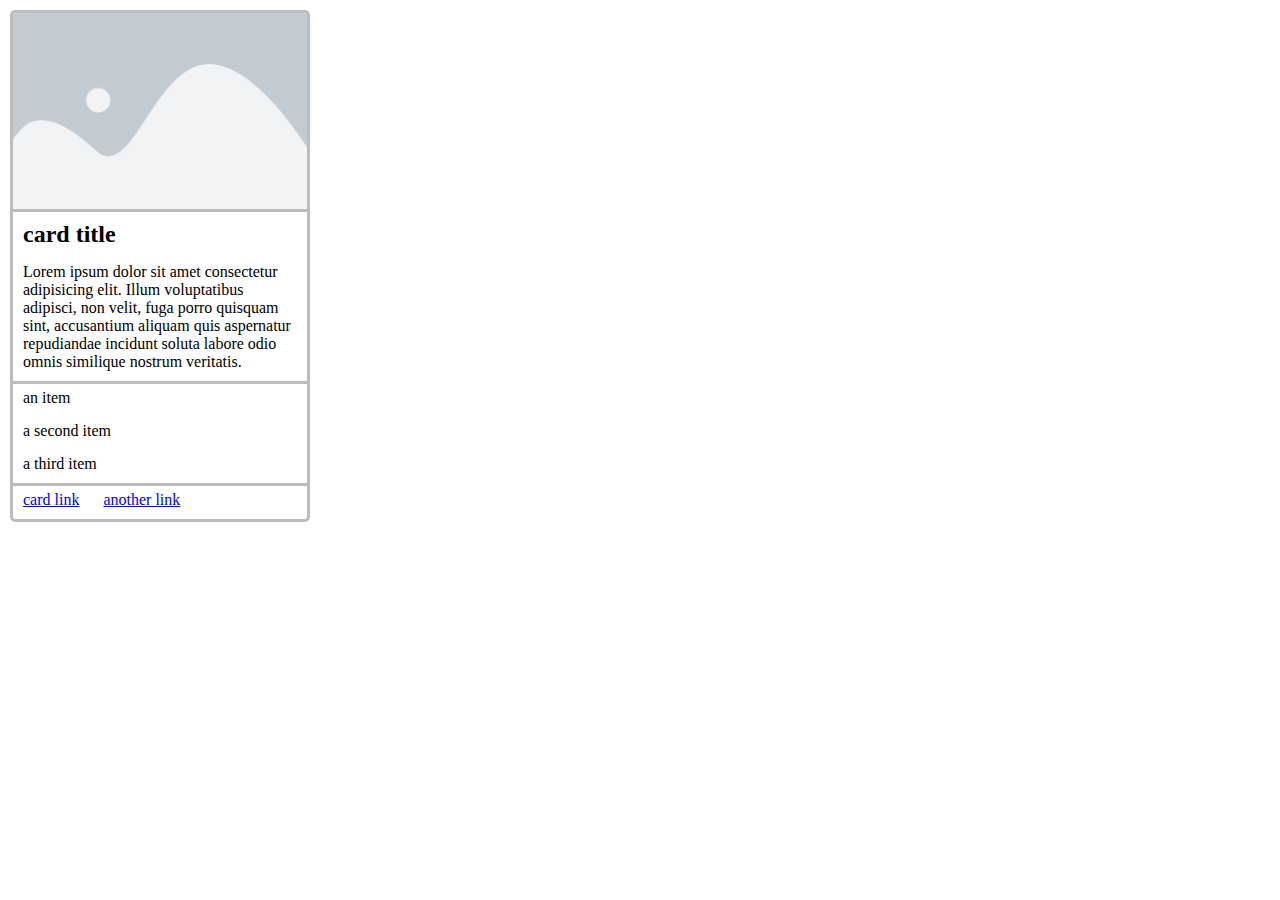
<file: 04-esercizio-5/index.html>
<!DOCTYPE html>
<html lang="en">

<head>
    <meta charset="UTF-8" />
    <meta http-equiv="X-UA-Compatible" content="IE=edge" />
    <meta name="viewport" content="width=device-width, initial-scale=1.0, maximum-scale=1.0, user-scalable=no" />
    <title>Document</title>
    <style>
        * {
            padding: 0;
            margin: 0;
        }
        img {
            max-width: 100%;
        }
        
        .flex {
            display: flex;
            flex-flow: column nowrap;
            width: 300px;
            margin: 10px;
            border: 3px solid rgb(189, 189, 189);
            border-radius: 5px;
            box-sizing: border-box;
        }

        /* tutti i flex item */
        .flex > * {
            flex: 1 1 auto;
            box-sizing: border-box;
        }

        /* lo so che tutti sti selettori sono una boiata ma volevo provarli e vedere se funzionavano come pensavo */
        /* tutti i flex item tranne il primo e il secondo, */
        .flex > div:not(.flex > div:nth-child(2)):not(.flex > div:first-child){
            border-top: 3px  solid rgb(189, 189, 189);
        }
        
        .flex > div:first-child > img {
            border-bottom: 3px solid rgb(189, 189, 189);
        }

        /* i 2 p che contengono i 2 link */
        .flex > div:last-child p {
            display: inline-block;
        }

        /* tutte le righe di testo dei flex item tranne il primo */
        .flex > div:not(.flex > div:first-child) > * {
            padding: 5px 10px 10px;

            
        }
    </style>
    </head>
    
    <body>
        <div class="flex">
            <div>
                <img src="images/immagine-placeholder.png" width="300" alt="placeholder">
            </div>
            <div>
                <h2>card title</h2>
                <p>Lorem ipsum dolor sit amet consectetur adipisicing elit. Illum voluptatibus adipisci, non velit, fuga
                    porro quisquam sint, accusantium aliquam quis aspernatur repudiandae incidunt soluta labore odio omnis
                    similique nostrum veritatis.</p>
            </div>
            <div>
                <p>an item</p>
                <p>a second item</p>
                <p>a third item</p>
            </div>
            <div>
                <p><a href="#">card link</a></p>
                <p><a href="#">another link</a></p>
            </div>
        </div>
    </body>
    
    </html>
</file>
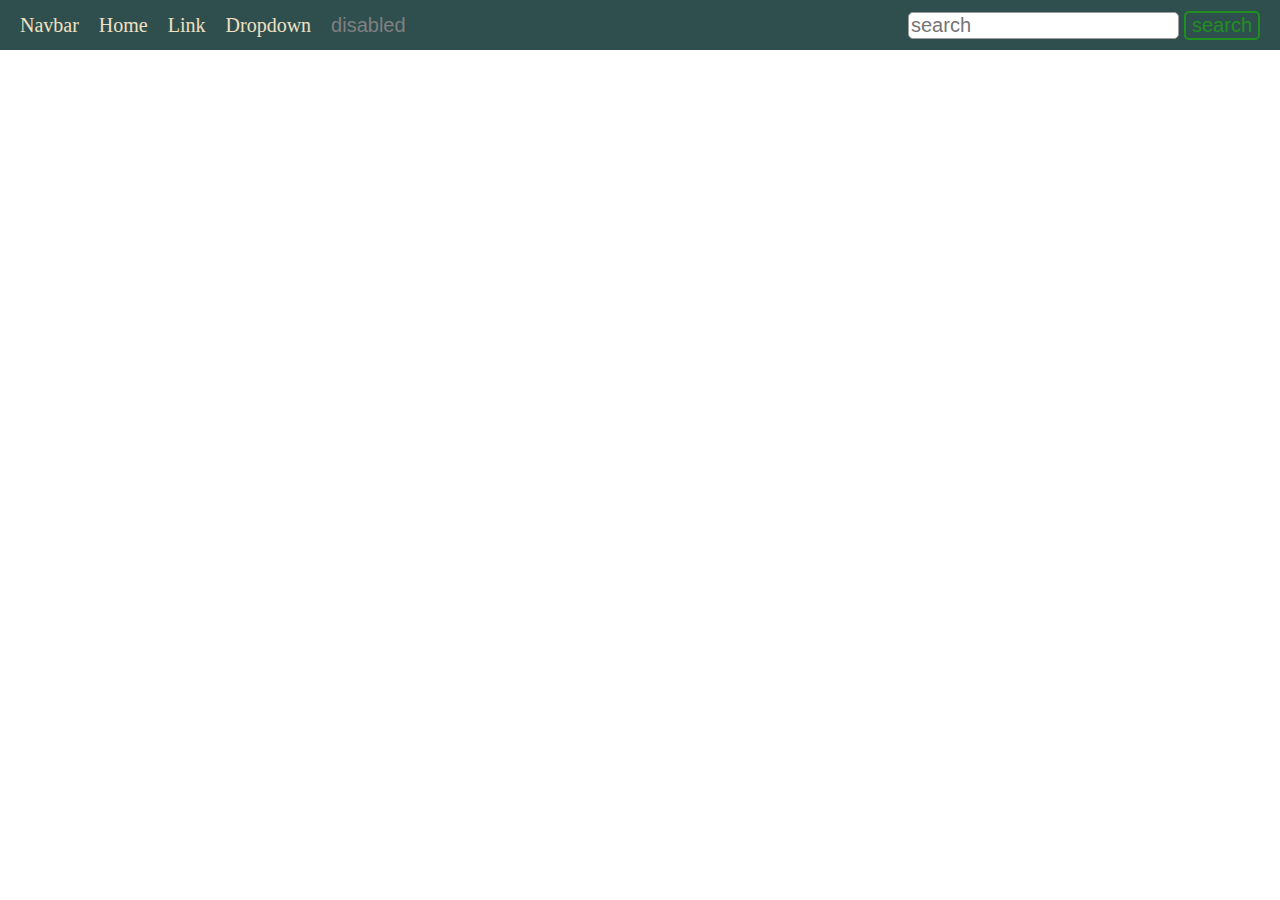
<file: 05-esercizio-6/index.html>
<!DOCTYPE html>
<html>

<head>
    <meta charset="UTF-8" />
    <meta http-equiv="X-UA-compatible" content="IE=edge" />
    <meta name="viewport" content="width=device-width, initial-scale=1.0, maximum-scale=1.0, user-scalable=no" />
    <title>document</title>
    <style>
        html {
            font-size: 20px;
        }

        body {
            margin: 0;
        }

        /* nav flex container, items verticalmente centrati e testo sulla sinistra */
        nav {
            display: flex;
            text-align: start;
            height: 50px;
            padding: 0 10px;
            background-color: darkslategray;
            color: rgb(240, 224, 194);
        }

        /* i colori e la dimensione del testo di tutti gli element dentro la nav sono ereditari */
        nav * {
            font-size: inherit;
            color: inherit;
        }

        /* imposto i flex item come altri container per formattare come voglio il contenuto, 
            non sto usando align item sul flex container padre per evitare di ridurre l'area del click del link
            e dell'hover del dropdown*/
        nav>* {
            display: flex;
            flex-flow: column;
            justify-content: center;
            transition: 300ms;
            padding: 10px;
            }

        /* i flex item nella nav (tranne il search e il primo div) quando in hover */
        nav>*:hover:not(.search, nav>div:first-child) {
            background-color: rgb(25, 43, 43);
            color: cyan;
        }

        /* tolto margin dei tag p */
        p {
            margin: 0;
        }

        /* tolta sottolineatura */
        a {
            text-decoration: none;
        }

        /* il div con dentro il dropdown e le opzioni */
        .dropdown {
            position: relative;
        }

        /* le opzioni del dropdown non sono visibili */
        .option {
            display: none;
            background-color: darkslategray;
            color: rgb(240, 224, 194);
            position: absolute;
            width: 100%;
            top: 100%;
            left: 0;
        }

        /* le opzioni del dropdown diventano visibili quando in hover */
        .dropdown:hover .option {
            display: block;
        }

        /* le singole opzioni del dropdown */
        .option > a {
            display: flex;
            align-items: center;
            padding: 10px;
            width: 100%;
            box-sizing: border-box;
            transition: 300ms;
        }

        /* quando le singole opzioni del dropdown sono in hover */
        .option > a:hover {
            color: cyan;
            background-color: rgb(25, 43, 43);
        }

        /* il bottone disabilitato */
        button[disabled] {
            background-color: inherit;
            border: none;
            padding: 0;
            margin: 0;
            color: gray;
        }

        /* input field e button per il search */
        .search {
            color: black;
            text-align: right;
            flex: 1 0 auto;
        }
        
        /* input field del search */
        input[type="search"] {
            border: 1px solid rgb(156, 156, 156);
            border-radius: 5px;
        }

        /* button per il search */
        button[type="submit"] {
            background-color: inherit;
            border-radius: 5px;
            border: 2px solid rgb(32, 143, 32);
            color: rgb(32, 143, 32);
            transition: 300ms;
        }

        /* il bottone del search quando in hover */
        button[type="submit"]:hover {
            color: white;
            background-color: rgb(32, 143, 32);
        }

        .hamburgher {
            display: none;
        }

        @media screen and (max-width: 768px){
            .display-none {
                display: none;
            }
            .hamburgher {
                display: block;
                border-radius: 20px;
                padding: 10px;
            }
            nav > div:first-child {
                flex: 1 0 auto;
            }
        }
        
    </style>
</head>

<body>
    <nav>
        <div>
            <p>Navbar</p>
        </div>
        <a class="display-none" href="#">
            <p>Home</p>
        </a>

        <a class="display-none" href="#">
            <p>Link</p>
        </a>

        <div class="dropdown display-none">
            <p>Dropdown</p>
            <div class="option">
                <a href="#">
                    <p>Link 1</p>
                </a>
                <a href="#">
                    <p>Link 2</p>
                </a>
                <a href="#">
                    <p>Link 3</p>
                </a>
            </div>
        </div>
        <div class="display-none">
            <button disabled>disabled</button>
        </div>
        <div class="search display-none">
            <form action="#" method="get">
                <input type="search" name="search" id="search" placeholder="search" />
                <button type="submit">search</button>
            </form>
        </div>
        <img class="hamburgher" src="hamburgher-menu.jpg" alt="hamburgher menu" />
    </nav>
</body>

</html>
</file>
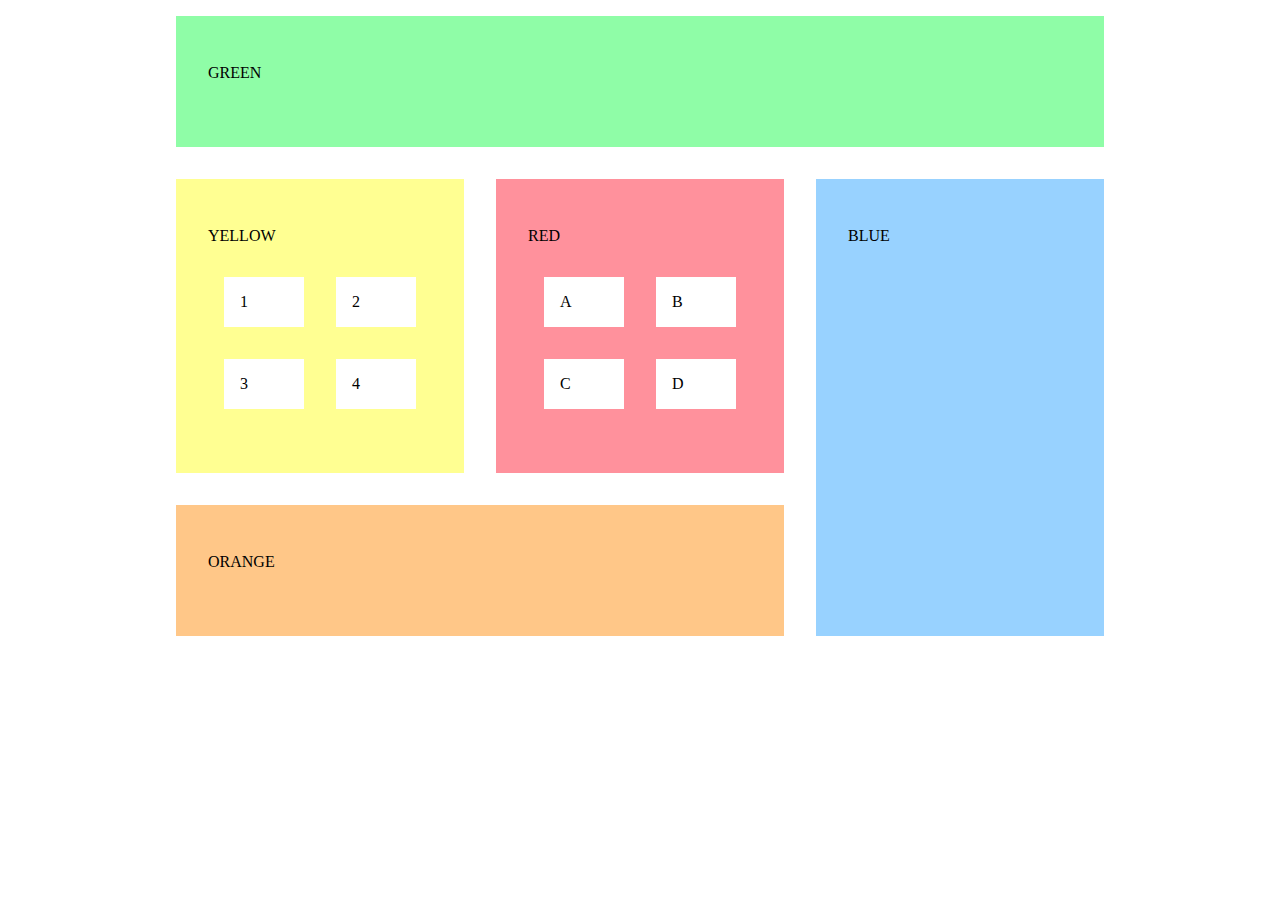
<file: 06-esercizio-7/index.html>
<!DOCTYPE html>
<html lang="en">

<head>
  <meta charset="UTF-8" />
  <meta http-equiv="X-UA-Compatible" content="IE=edge" />
  <meta name="viewport" content="width=device-width, initial-scale=1.0" />
  <title>Blocks</title>
  <link rel="stylesheet" href="start.css" />
  <link rel="stylesheet" href="style.css" />
</head>

<body>
  <section id="green">
    <p>GREEN</p>
  </section>
  <section id="yellow">
    <p>YELLOW</p>
    <ul>
      <li>1</li>
      <li>2</li>
      <li>3</li>
      <li>4</li>
    </ul>
  </section>
  <section id="orange">
    <p>ORANGE</p>
  </section>
  <section id="red">
    <p>RED</p>
    <ul>
      <li>A</li>
      <li>B</li>
      <li>C</li>
      <li>D</li>
    </ul>
  </section>
  <section id="blue">
    <p>BLUE</p>
  </section>
</body>

</html>
</file>
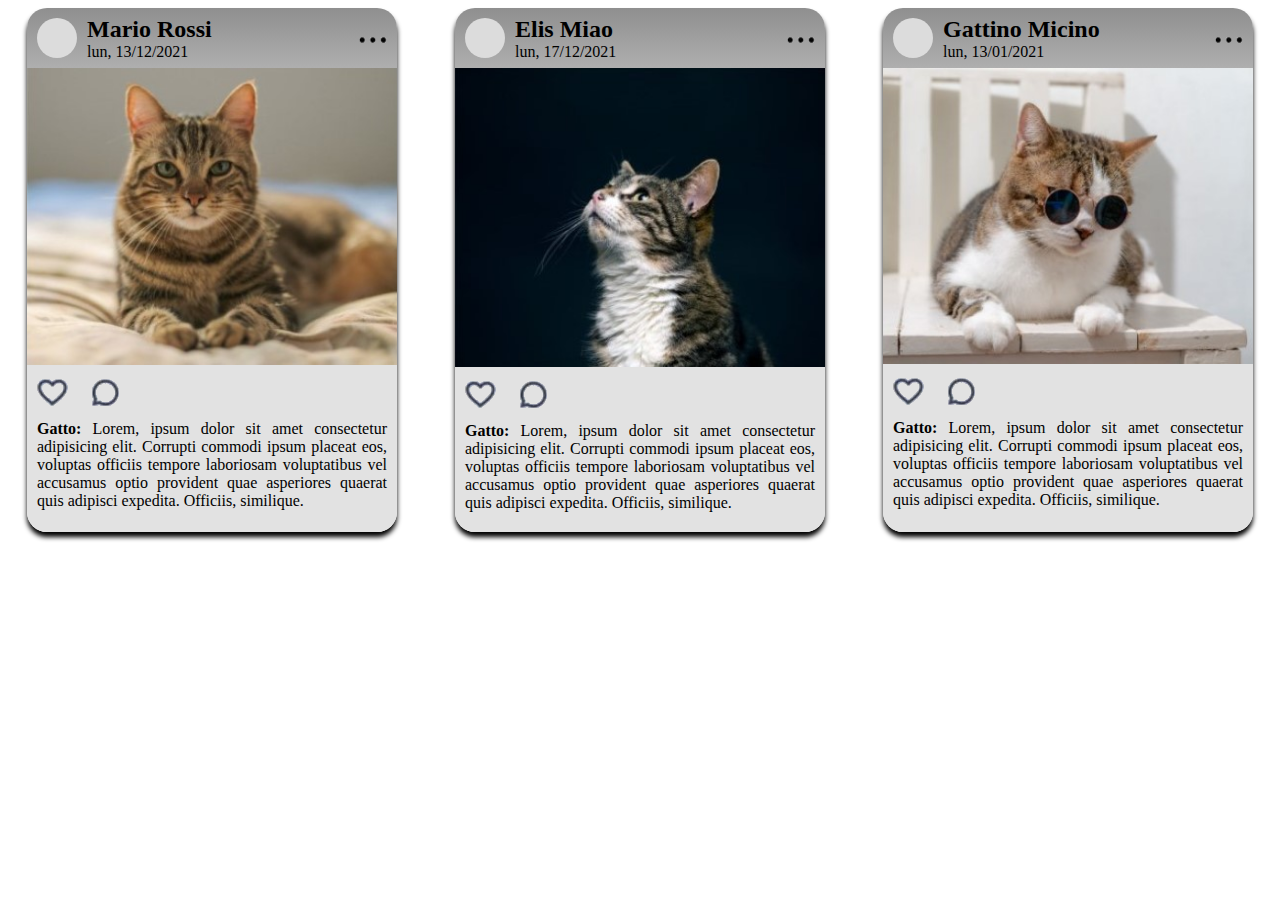
<file: 08-esercizio-9/index.html>
<!DOCTYPE html>
<html>

<head>
    <meta charset="UTF-8" />
    <meta http-equiv="X-UA-compatible" content="IE=edge" />
    <meta name="viewport" content="width=device-width," />
    <title>document</title>
    <link rel="stylesheet" href="style.css" type="text/css" />
</head>

<body>
    <div class="grid">
        <div class="card">
            <section>
                <div>
                    <div class="ball"></div>
                </div>
                <div class="card-title">
                    <h2>Mario Rossi</h2>
                    <p class="date">lun, 13/12/2021</p>
                </div>
                <div class="puntini">
                    <img src="assets/puntini.png" alt="tre punti" />
                </div>
            </section>
            <section>
                <div>
                    <div>
                        <img src="assets/gatto-mario-rossi.jpg" alt="un gatto arancione" />
                    </div>
                    <div class="cuore-chat">
                        <img src="assets/heart.png" alt="un cuoricino stilizzato" />
                        <img src="assets/quibble.png" alt="icona di chat" />
                    </div>
                </div>
            </section>
            <section>
                <div class="lorem-ipsum">
                    <p><b>Gatto:</b> Lorem, ipsum dolor sit amet consectetur adipisicing elit. Corrupti commodi ipsum
                        placeat
                        eos, voluptas officiis tempore laboriosam voluptatibus vel accusamus optio provident quae
                        asperiores
                        quaerat quis adipisci expedita. Officiis, similique.</p>
                </div>
            </section>
        </div>

        <div class="card">
            <section>
                <div>
                    <div class="ball"></div>
                </div>
                <div class="card-title">
                    <h2>Elis Miao</h2>
                    <p class="date">lun, 17/12/2021</p>
                </div>
                <div class="puntini">
                    <img src="assets/puntini.png" alt="tre punti" />
                </div>
            </section>
            <section>
                <div>
                    <div>
                        <img src="assets/gatto-elis-miao.jpg" alt="un gatto bianco e biondo scuro" />
                    </div>
                    <div class="cuore-chat">
                        <img src="assets/heart.png" alt="un cuoricino stilizzato" />
                        <img src="assets/quibble.png" alt="icona di chat" />
                    </div>
                </div>
            </section>
            <section>
                <div class="lorem-ipsum">
                    <p><b>Gatto:</b> Lorem, ipsum dolor sit amet consectetur adipisicing elit. Corrupti commodi ipsum
                        placeat
                        eos, voluptas officiis tempore laboriosam voluptatibus vel accusamus optio provident quae
                        asperiores
                        quaerat quis adipisci expedita. Officiis, similique.</p>
                </div>
            </section>
        </div>

        <div class="card">
            <section>
                <div>
                    <div class="ball"></div>
                </div>
                <div class="card-title">
                    <h2>Gattino Micino</h2>
                    <p class="date">lun, 13/01/2021</p>
                </div>
                <div class="puntini">
                    <img src="assets/puntini.png" alt="tre punti" />
                </div>
            </section>
            <section>
                <div>
                    <div>
                        <img src="assets/gatto-gattino-micino.jpg"
                            alt="un gatto bianco e marroncino con gli occhiali da sole" />
                    </div>
                    <div class="cuore-chat">
                        <img src="assets/heart.png" alt="un cuoricino stilizzato" />
                        <img src="assets/quibble.png" alt="icona di chat" />
                    </div>
                </div>
            </section>
            <section>
                <div class="lorem-ipsum">
                    <p><b>Gatto:</b> Lorem, ipsum dolor sit amet consectetur adipisicing elit. Corrupti commodi ipsum
                        placeat
                        eos, voluptas officiis tempore laboriosam voluptatibus vel accusamus optio provident quae
                        asperiores
                        quaerat quis adipisci expedita. Officiis, similique.</p>
                </div>
            </section>
        </div>
    </div>
</body>

</html>
</file>
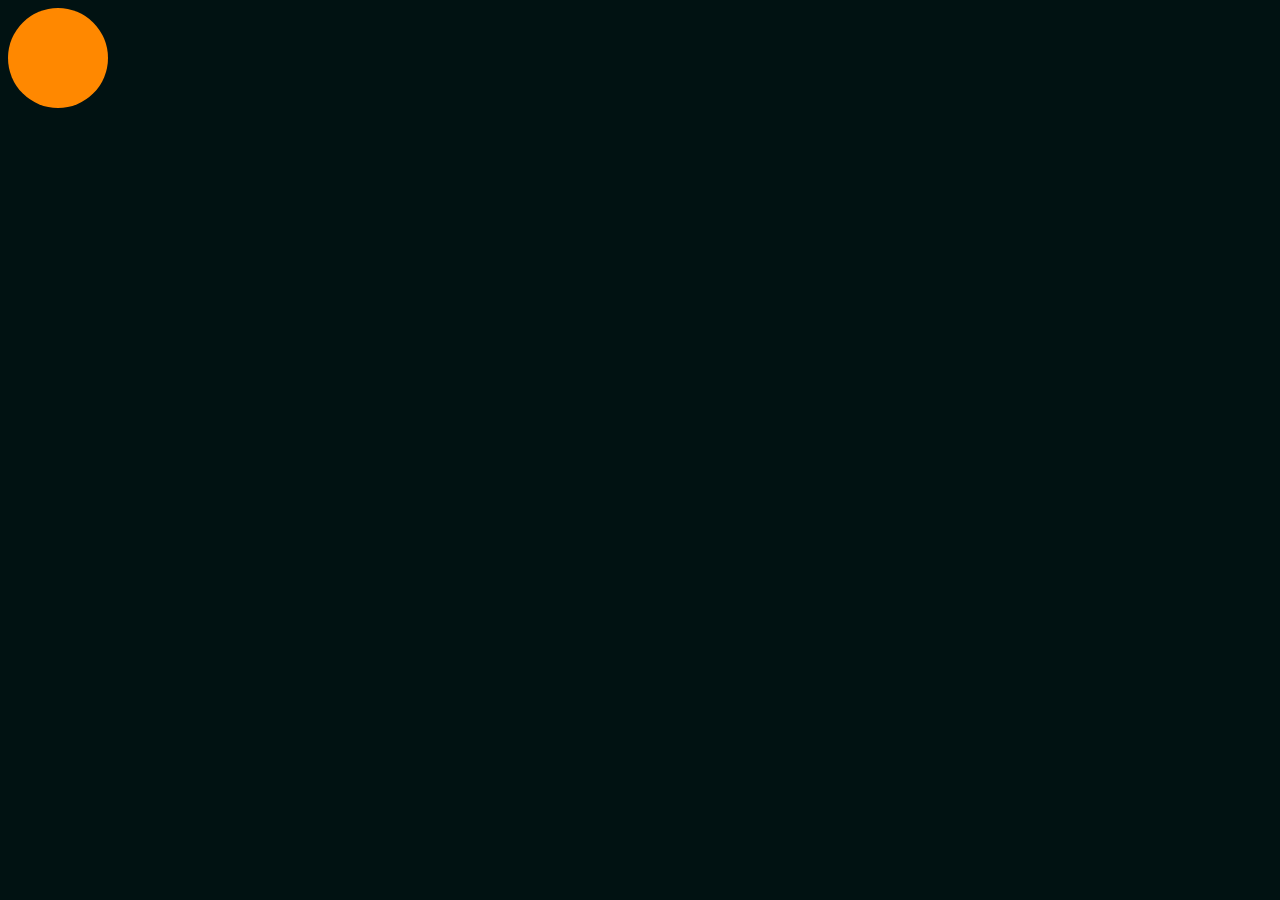
<file: 01-Riscrittura-regole/start/index.html>
<!DOCTYPE html>
<html>

<head>
    <meta http-equiv="X-UA-Compatible" content="IE=edge" />
    <meta charset="utf-8" />
    <meta name="viewport" content="width=device-width, initial-scale=1.0, maximum-scale=1.0, user-scalable=no" />
    <title>Lezione HTML</title>
    <link rel="stylesheet" href="style.css" />
</head>

<body>
    <div class="ball"></div>
</body>

</html>
</file>
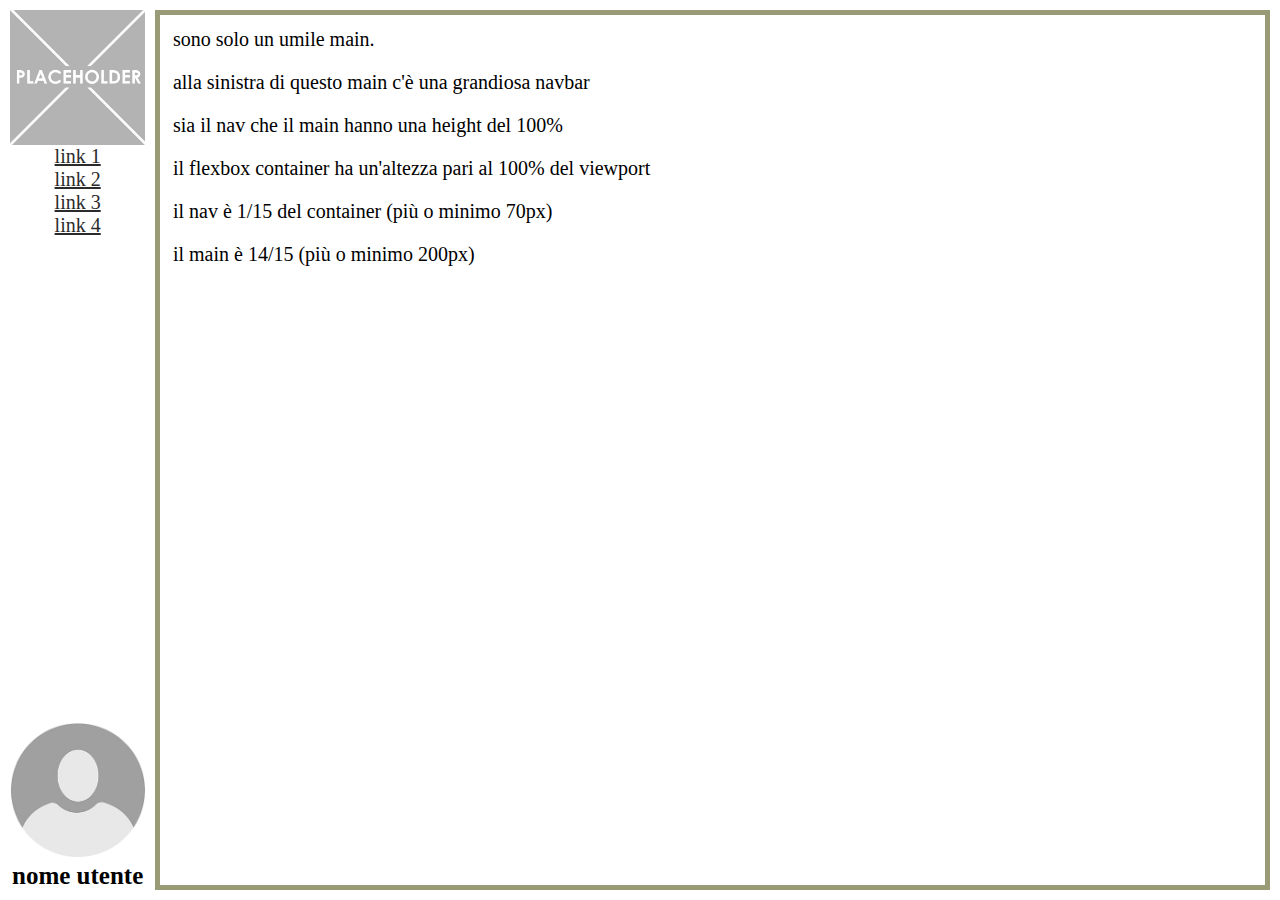
<file: 02-Flexbox/start/index.html>
<!DOCTYPE html>
<html>

<head>
    <meta http-equiv="X-UA-Compatible" content="IE=edge" />
    <meta charset="utf-8" />
    <meta name="viewport" content="width=device-width, initial-scale=1.0, maximum-scale=1.0, user-scalable=no" />
    <title>Lezione CSS</title>
    <style>
             
        html {
            margin: 0;
            padding: 0;
            font-size: 20px;

        }
        body {
            margin: 0;
            padding: 0;
        }

        img {
            max-width: 100%;;
        }

        /* nav e main, uno affianco all'altro */
        .flexbox-container {
            display: flex;
            flex-flow: row nowrap;
            height: 100vh;
            box-sizing: border-box;
            margin: 0;
            padding: 10px;
            gap: 0 10px;
        }

       
        nav {
            height: 100%;
            flex: 1 0 70px;
            /* gestione in colonna delle box dentro nav */
            display: flex; 
            flex-flow: column nowrap;
            align-items: center;
        }

        /* il div con dentro il logo */
        nav > div:first-child { 
            flex: 0 0 auto;
            display: flex;
            flex-flow: row nowrap;
        }

        nav > div:nth-child(2) {
            flex: 1 0 auto;
        }

        /* i 4 link nella nav */
        nav > div:nth-child(2) a {
            color: #2b2b2b;
            transition: 300ms;
        }
        /* i 4 link nella nav quando ci passi sopra */
        nav > div:nth-child(2) a:hover {
            color: #2b2bb2;
        }
        
        /* la ul nella nav */
        nav div:nth-child(2) ul {
            padding: 0;
            margin: 0;
        }

        /* i list item nella nav */
        nav div:nth-child(2) li {
            list-style: none;
        }

        /* avatar e nome utente */
        nav > div:last-child {
            text-align: center;
        }

        /* il nome utente */
        nav > div:last-child > h1 {
            margin: 0;
            font-size: 25px;
        }

        main {
            height: 100%;
            box-sizing: border-box;
            flex: 14 0 200px;
            margin: 0;
            padding: 1%;
            border: 5px solid rgb(152, 155, 117);
        }

        /* il primo p che appare in main */
        main > p:first-of-type {
            margin: 0;
        }

    </style>
</head>
<body>
    <div class="flexbox-container">
        <nav>
            <div>
                <img src="images/logo-placeholder.webp" alt="logo-placeholder">
            </div>

            <div>
                <ul>
                    <li><a href="#">link 1</a></li>
                    <li><a href="#">link 2</a></li>
                    <li><a href="#">link 3</a></li>
                    <li><a href="#">link 4</a></li>
                </ul>
            </div>

            <div>
                <img src="images/avatar-placeholder.png" width="300" alt="avatar-placeholder">
                <h1>nome utente</h1>
            </div>
        </nav>
        <main>
            <p>sono solo un umile main.</p>
            <p>alla sinistra di questo main c'è una grandiosa navbar</p>
            <p>sia il nav che il main hanno una height del 100%</p>
            <p>il flexbox container ha un'altezza pari al 100% del viewport</p>
            <p>il nav è 1/15 del container (più o minimo 70px)</p>
            <p>il main è 14/15 (più o minimo 200px)</p>

        </main>
    </div>
</body>

</html>
</file>
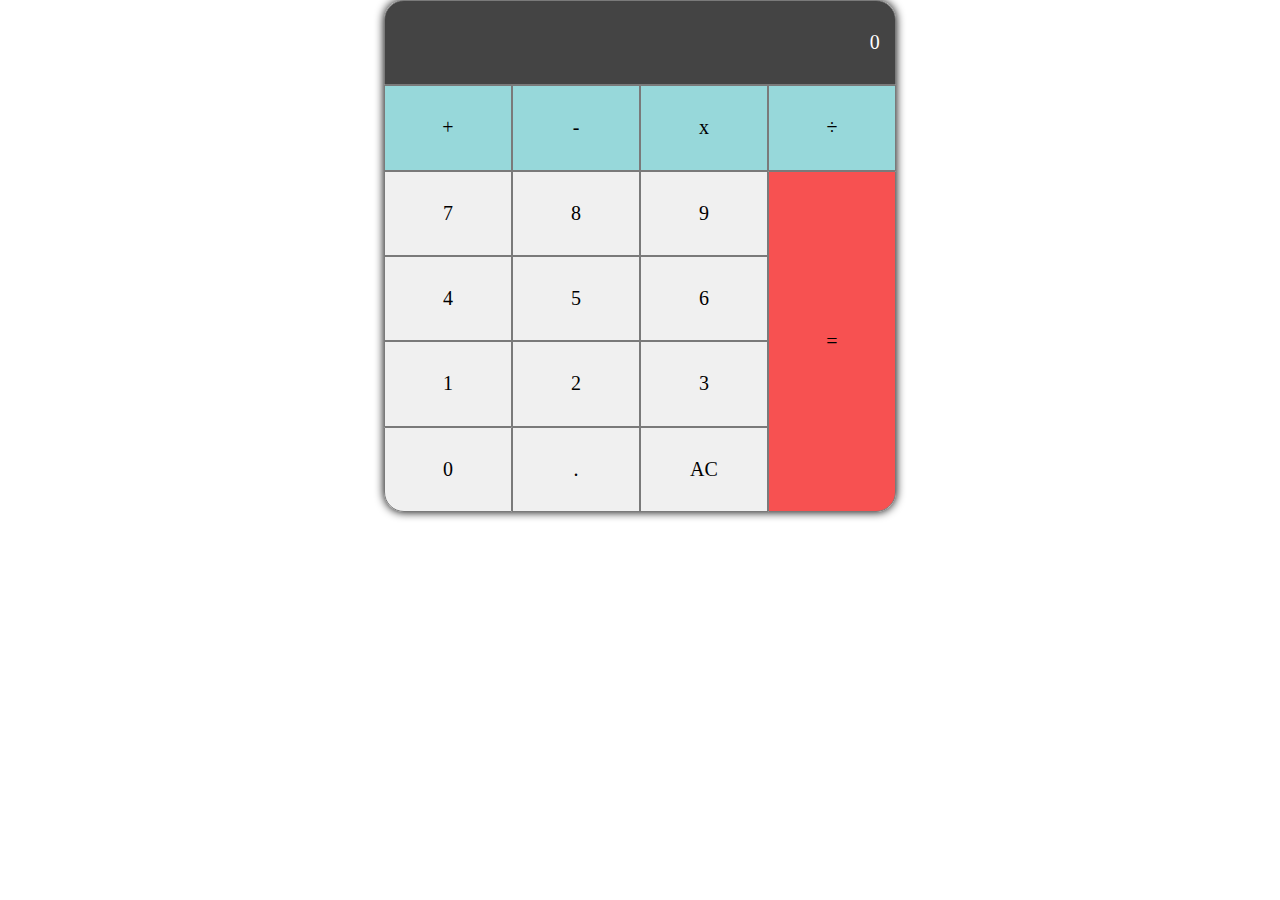
<file: 03-Grid/start/index.html>
<!DOCTYPE html>
<html lang="en">
<head>
    <meta charset="UTF-8" />
    <meta http-equiv="X-UA-Compatible" content="IE=edge" />
    <meta name="viewport" content="width=device-width, initial-scale=1.0, maximum-scale=1.0, user-scalable=no" />
    <title>Document</title>
    <style>
        html {
            font-size: 20px;
        }
        body {
            padding: 0;
            margin: 0;
        }

        .grid-container {
            background-color: rgb(240, 240, 240);
            margin: auto;
            border-radius: 20px;
            box-shadow: 0px 0px 10px;
            box-sizing: border-box;
            width: 40vw;
            height: 40vw;
            padding: 0;
            display: grid;
            grid-template: repeat(6, 1fr) / repeat(4, 1fr);
        }

        /* query per fare che quando sei da telefono sia decente */
        @media (max-width: 500px){
            .grid-container {
            width: 70vw;
            height: 70vw;
            }
        }

        /* il primo 0 */
        .grid-container > div:first-child {
            grid-area: 1 / 1 / 1 / span 4;
            border-radius: 20px 20px 0 0;
            background-color: rgb(68, 68, 68);
            color: white;
        }

        /* tutti i div nel grid container */
        .grid-container > div {
            border: 1px solid rgb(122, 122, 122);
            /* imposto i div come flexcontainer per rendere p delle flexbox */
            display: flex;
            flex-flow: row nowrap;
            /* allinea al centro sia orizzontalmente che verticalmente tutti gli p */
            text-align: center;
            align-items: center;
        }

        /* tutti i p di tutti i div */
        .grid-container > div > p {
            padding: 0;
            margin: 0;
            /* cosi che i p che sono flexbox occupano tutto lo spazio della loro cella */
            flex: 1 0 auto;
        }

        /* lo 0 piu in alto */
        .grid-container > div:first-child > p {
            text-align: end;
            padding-right: 3%;
        }

        .brighter {
            background-color: rgba(58, 191, 196, 0.486);
        }

        /* lo 0 che sta in basso */
        .grid-container > div:nth-child(16) {
            border-bottom-left-radius: 20px;
        }

        /* il div che contiene l'uguale */
        .grid-container > div:nth-child(9) {
            grid-area: 3 / 4 / span 4 / 4;
            background-color: rgb(247, 81, 81);
            border-bottom-right-radius: 20px;
        }
    </style>
</head>
<body>
    <div class="grid-container">
        <div>
            <p>0</p>
        </div>
        <div class="brighter">
            <p>+</p>
        </div>
        <div class="brighter">
            <p>-</p>
        </div>
        <div class="brighter">
            <p>x</p>
        </div>
        <div class="brighter">
            <p>÷</p>
        </div>
        <div>
            <p>7</p>
        </div>
        <div>
            <p>8</p>
        </div>
        <div>
            <p>9</p>
        </div>
        <div>
            <p>=</p>
        </div>
        <div>
            <p>4</p>
        </div>
        <div>
            <p>5</p>
        </div>
        <div>
            <p>6</p>
        </div>
        <div>
            <p>1</p>
        </div>
        <div>
            <p>2</p>
        </div>
        <div>
            <p>3</p>
        </div>
        <div>
            <p>0</p>
        </div>
        <div>
            <p>.</p>
        </div>
        <div>
            <p>AC</p>
        </div>
        
    </div>
</body>
</html>
</file>
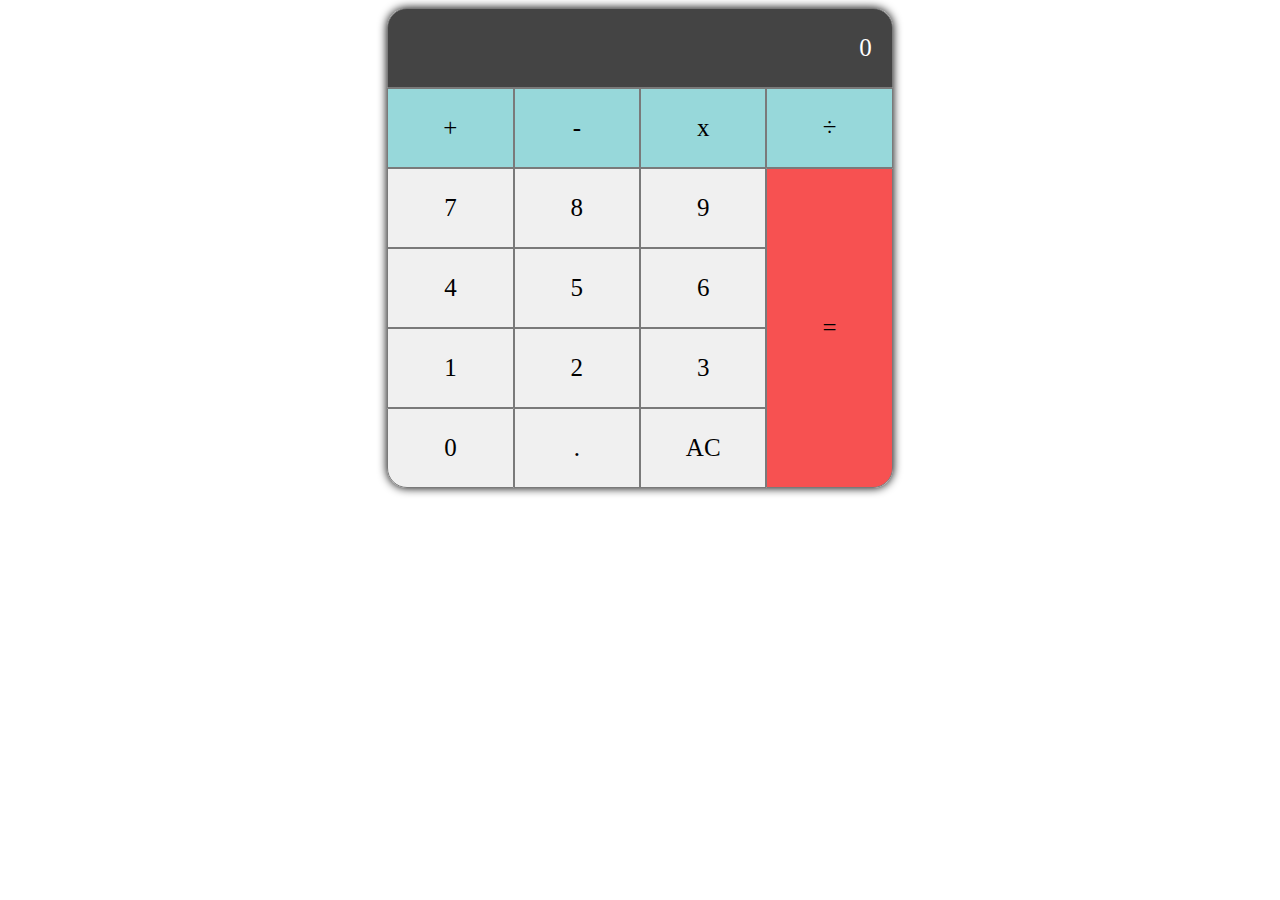
<file: 04 Grid/start/index.html>
<!DOCTYPE html>
<html lang="en">
<head>
    <meta charset="UTF-8" />
    <meta http-equiv="X-UA-Compatible" content="IE=edge" />
    <meta name="viewport" content="width=device-width, initial-scale=1.0, maximum-scale=1.0, user-scalable=no" />
    <title>Document</title>
    <style>
        html {
            font-size: 25px;
        }
        body {
            background-color: white;
        }

        .grid-container {
            background-color: rgb(240, 240, 240);
            margin: auto;
            border-radius: 20px;
            box-shadow: 0px 0px 10px;
            width: 40%;
            display: grid;
            grid-template: repeat(6, 1fr) / repeat(4, 1fr);
            justify-items: stretch;
            align-items: center;
        }

        /* il primo 0 */
        .grid-container > div:first-child {
            grid-area: 1 / 1 / 1 / span 4;
            align-self: stretch;
            text-align: end;
            padding: 0 20px;
            border-radius: 20px 20px 0 0;
            background-color: rgb(68, 68, 68);
            color: white;
        }

        .grid-container > * {
            border: 1px solid rgb(122, 122, 122);
            text-align: center;
        }

        .brighter {
            background-color: rgba(58, 191, 196, 0.486);
        }

        /* lo 0 che sta in basso */
        .grid-container > div:nth-child(16) {
            border-bottom-left-radius: 20px;
        }

        /* il div che contiene il div e l'uguale */
        .grid-container > div:nth-child(9) {
            grid-area: 3 / 4 / span 4 / 4;
            background-color: rgb(247, 81, 81);
            border-bottom-right-radius: 20px;
            text-align: center;
            align-self: stretch;
            display: flex;
        }

        /* div flexbox che contiene l'uguale */
        .grid-container > div:nth-child(9) > div {
            flex: 1 0 auto;
            align-self: center;
        }
    </style>
</head>
<body>
    <div class="grid-container">
        <div>
            <p>0</p>
        </div>
        <div class="brighter">
            <p>+</p>
        </div>
        <div class="brighter">
            <p>-</p>
        </div>
        <div class="brighter">
            <p>x</p>
        </div>
        <div class="brighter">
            <p>÷</p>
        </div>
        <div>
            <p>7</p>
        </div>
        <div>
            <p>8</p>
        </div>
        <div>
            <p>9</p>
        </div>
        <div>
            <div>
                <p>=</p>
            </div>
        </div>
        <div>
            <p>4</p>
        </div>
        <div>
            <p>5</p>
        </div>
        <div>
            <p>6</p>
        </div>
        <div>
            <p>1</p>
        </div>
        <div>
            <p>2</p>
        </div>
        <div>
            <p>3</p>
        </div>
        <div>
            <p>0</p>
        </div>
        <div>
            <p>.</p>
        </div>
        <div>
            <p>AC</p>
        </div>
        
    </div>
</body>
</html>
</file>
<file: 06-esercizio-7/start.css>
body {
    display: grid;
    grid-template: 1fr 2fr 1fr / repeat(3, 1fr);
}
#green {
    grid-area: 1 / 1 / 2 / span 3;
}
#red {
    grid-area: 2 / 2 / 3 / 3;
}
#blue {
    grid-area: 2 / 3 / 4 / 4;
}
#orange {
    grid-area: 3 / 1 / 4 / 3;
}

ul {
    display: grid;
    grid-template-columns: repeat(2, 1fr);
}
</file>
<file: 06-esercizio-7/style.css>
body {
  width: 60em;
  margin: 0 auto;
}

section {
  padding: 2em;
  margin: 1em;
}

#green {
  background-color: #8ffda7;
}

#orange {
  background-color: #ffc788;
}

#yellow {
  background-color: #ffff92;
}

#red {
  background-color: #ff919c;
}

#blue {
  background-color: #98d2ff;
}

ul {
  padding: 0;
}

li {
  background-color: white;
  padding: 1em;
  display: block;
  margin: 1em;
}
</file>
<file: 08-esercizio-9/style.css>
img {
    max-width: 100%;
}

p {
    padding: 0;
    margin: 0;
}

h2 {
    padding: 0;
    margin: 0;
}

.grid {
    display: grid;
    /* grid-template-columns:repeat(auto-fit, minmax(260px, 1fr)); */ 
    /* con questo funzionerebbe molto meglio che con le media query ma dettagli XD*/
    grid-template-columns: repeat(3, 1fr);
    gap: 20px 20px;
    justify-items: center;
}

@media (max-width: 768px) {
    .grid {
        grid-template-columns: repeat(2, 1fr);
    }    
}
@media (max-width: 375px) {
    .grid {
        grid-template-columns: repeat(1, 1fr);
    }      
}

.card {
    display: flex;
    flex-flow: column nowrap;
    max-width: 370px;
    background-image: linear-gradient(to bottom, rgb(143, 143, 143), rgb(226, 226, 226) 30%);
    border-radius: 20px;
    box-shadow: 0 5px 5px;
    color: black;
}

.card>section {
    display: flex;
    flex-flow: row nowrap;
    align-items: center;
}

.ball {
    height: 40px;
    width: 40px;
    margin: 10px;
    border-radius: 25px;
    background-color: gainsboro;
}

.card-title {
    flex: 1 0 auto;
}

.puntini {
    margin-right: 10px;
}

.cuore-chat > * {
    margin: 10px 10px 0;
}

.lorem-ipsum {
    margin: 10px 10px 20px;
    text-align: justify;
}
</file>
<file: 01-Riscrittura-regole/start/style.css>
:root {
    --document-background-color: #011212;
    --ball-size: 100px;
    --ball-color: #ff8800;
}

body {
    background-color: var(--document-background-color);
}

.ball {
    width: var(--ball-size);
    height: var(--ball-size);
    background-color: var(--ball-color);
    border-radius: calc(var(--ball-size) / 2);
}
</file>
